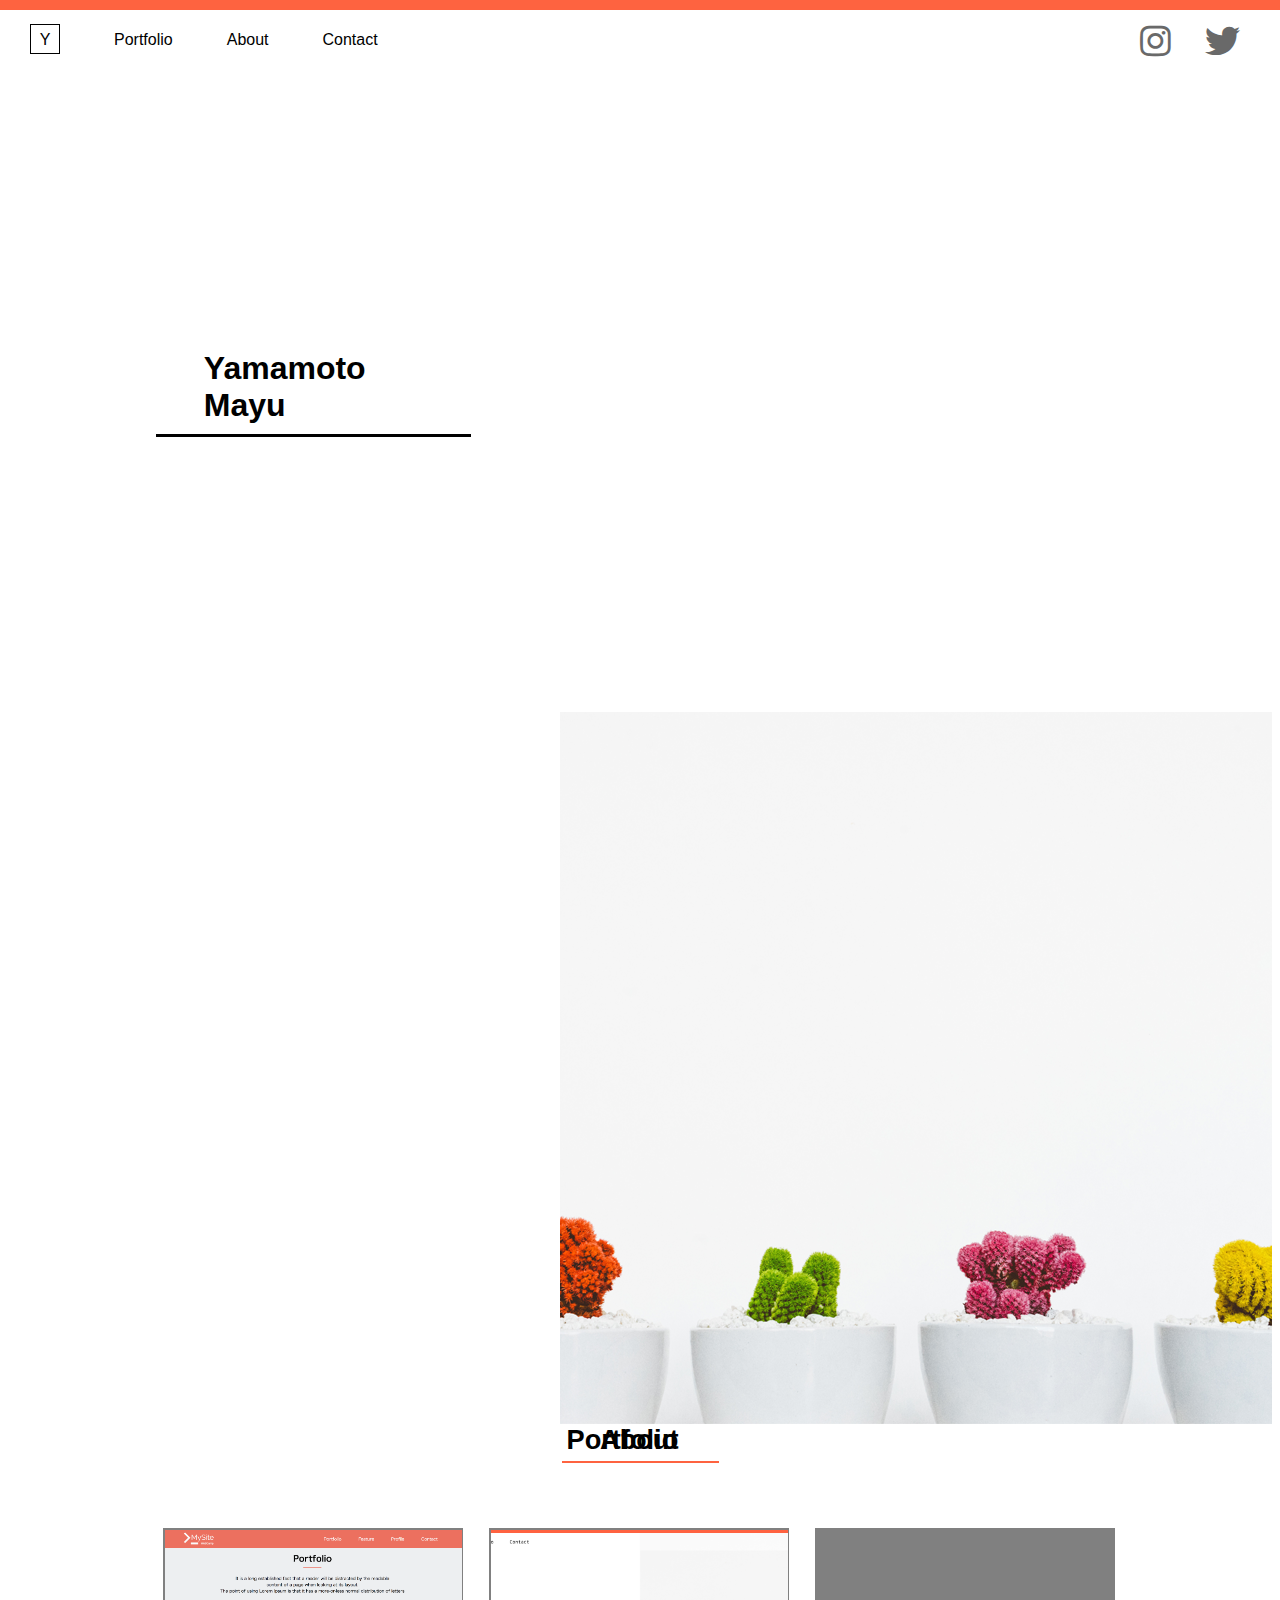
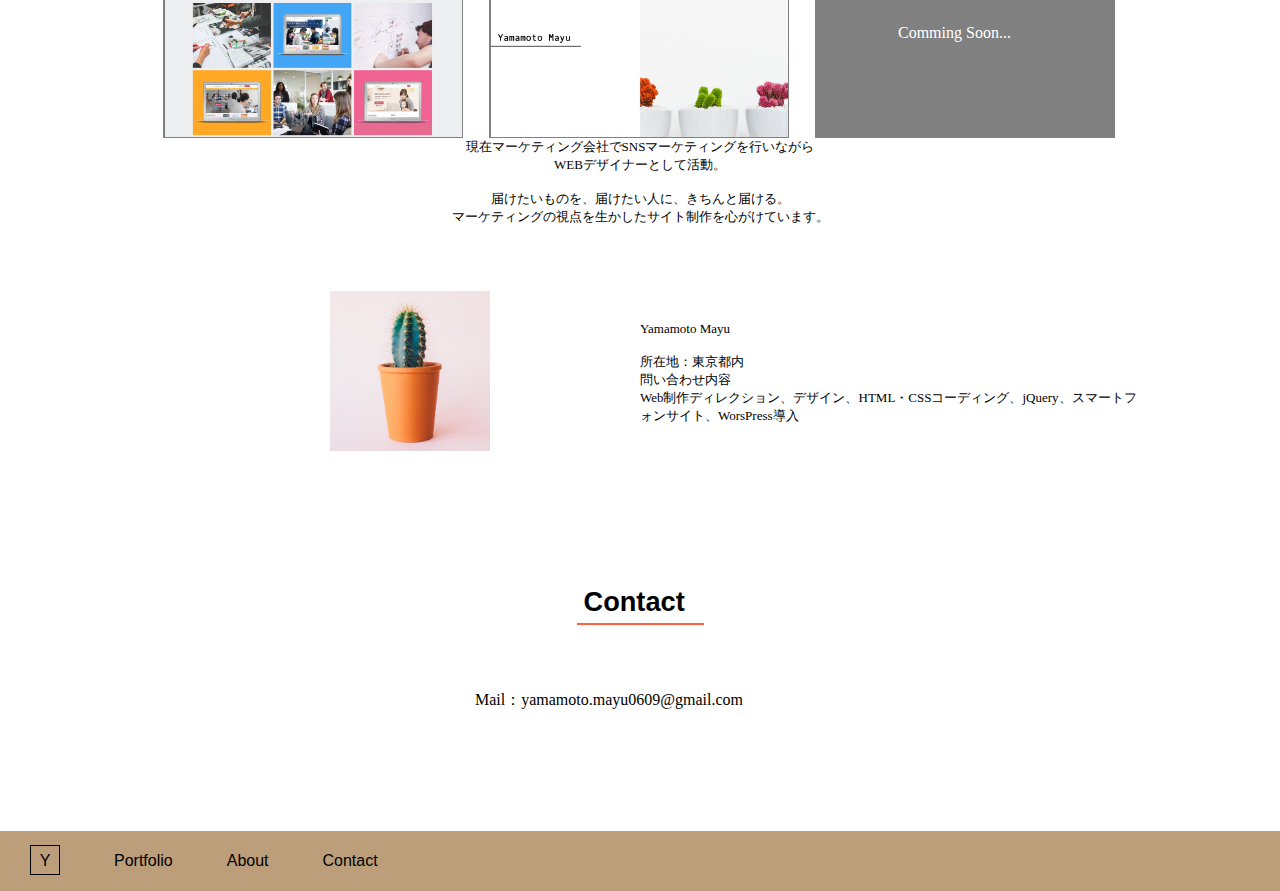
<file: index.html>
<!DOCTYPE html>
<html>
<head>
  <meta charset="utf-8">
  <title>Portfolio</title>
  <link rel="stylesheet" type="text/css" href="stylesheet.css">
  <meta name="viewport" content="width=device-width,initial-scale=1.0">
  <link rel="stylesheet" href="https://maxcdn.bootstrapcdn.com/font-awesome/4.4.0/css/font-awesome.min.css">
  <link rel="stylesheet" href="https://use.fontawesome.com/releases/v5.0.13/css/all.css">
  <script src="https://ajax.googleapis.com/ajax/libs/jquery/2.1.4/jquery.min.js"></script>
</head>
<body>
	<header>
		<div class="header-top" id="top"></div>
		<div class="header-box">
			<div class="nav-box">
        <!--レスポンシブ-->
        <div class="main-visual-title2">
          <div class="mv-title-wrap2">
            <p class="myname" id="top-btn5">Yamamoto Mayu</p>
          </div>
        </div>
        <div class="menu_button">
          <i class="fas fa-bars" aria-hidden="true"></i>
        </div>
        <!--nav-->
        <ul class="responsive-nav-list clearfix">
          <li class="nav-item2">
            <a href="portfolio2.html" class="nav-item-list2">Portfolio</a>
          </li>
          <li class="nav-item2 about2">
            <a href="#about" class="nav-item-list2">About</a>
          </li>
          <li class="nav-item2 menu-bottom">
            <a href="#contact" class="nav-item-list2">Contact</a>
          </li>
        </ul>
        <div class="mv-border2"></div>
        <!--ここまでレスポンシブ-->

				<ul class="nav-list">
          <li class="home" id="top-btn">Y</li>
					<li class="nav-item">
            <a href="#portfolio" class="nav-item-list">Portfolio</a>
          </li>
					<li class="nav-item">
            <a href="#about" class="nav-item-list">About</a>
          </li>
					<li class="nav-item">
            <a href="#contact" class="nav-item-list">Contact</a>
          </li>
				</ul>
        <div class="icon-box">
          <a href="https://www.instagram.com/nantai_pfm/">
            <i class="fab fa-instagram"></i>
          </a>
          <a href="https://twitter.com/nantai_pfm">
            <i class="fab fa-twitter"></i>
          </a>
        </div>
			</div>
		</div>
	</header>
  <!--レスポンシブ-->
  <div class="responsive-mv clearfix"></div>
  <div class="icon-box2">
    <a href="https://www.instagram.com/nantai_pfm/">
      <i class="fab fa-instagram"></i>
    </a>
    <a href="https://twitter.com/nantai_pfm">
      <i class="fab fa-twitter"></i>
    </a>
  </div>
  <!---->
	<div class="main-visual">
		<div class="main-visual-title">
			<div class="mv-title-wrap">
				<h1>Yamamoto Mayu</h1>
			</div>
			<div class="mv-border"></div>
		</div>
    <!--スライドショー-->
    <div id="slide" class="clearfix">
      <ul>
        <li><img src="img/ mv-image2.jpg" alt=""></li>
        <li><img src="img/ mv-image.jpg" alt="" ></li>
      </ul>
    </div>
	</div>
  	<div class="portfolio clearfix" id="portfolio">
  		<div class="title-wrap">
  			<h2>Portfolio</h2>
  		</div>
  		<div class="title-border"></div>
  		<div class="img-box clearfix">
        <div class="imgWrap">
          <a href="portfolio2.html">
    			 <img class="portfolio-img bg-1" src="img/wals_2.png">
          </a>
        </div>
        <div class="imgWrap">
          <a href="portfolio2.html#mysite">
    			 <img class="portfolio-img bg-2" src="img/pt_img.png">
          </a>
        </div>
  			<div class="portfolio-img bg-3 imgWrap">
  				<p class="img-text">Comming Soon...</p>
  			</div>
  		</div>
  	</div>
  	<div class="about clearfix" id="about">
  		<div class="title-wrap2">
  			<h2>About</h2>
  		</div>
  		<div class="title-border2"></div>
  		<div class="about-text-box">
  			<p class="about-text">
          現在マーケティング会社でSNSマーケティングを行いながら
          <br>WEBデザイナーとして活動。<br><br>
          届けたいものを、届けたい人に、きちんと届ける。<br>
          マーケティングの視点を生かしたサイト制作を心がけています。</p>
  		</div>
  		<div class="about-wrap">
        <div class="about-img"></div>
	  		<div class="about-img2"></div>
	  		<div class="about-text-box2">
	  			<p class="about-text2">
            Yamamoto Mayu<br><br>
            所在地：東京都内<br>
            問い合わせ内容<br>Web制作ディレクション、デザイン、HTML・CSSコーディング、jQuery、スマートフォンサイト、WorsPress導入
          </p>
	  		</div>
  		</div>
  	</div>
  	<div class="contact" id="contact">
  		<div class="title-wrap3">
  			<h2>Contact</h2>
  		</div>
  		<div class="title-border3"></div>
  		<div class="contact-box">
  			<p class="mail">Mail：yamamoto.mayu0609@gmail.com</p>
  			<!--<p class="tell">Tell：080-xxxx-xxxx</p>-->
  		</div>
  	</div>
    <!--矢印アイコン-->
    <div class="top-icon">
      <i class="fas fa-angle-up" id="top-btn2"></i>
    </div>
    <!---->
  	<footer>
  		<ul class="nav-list">
        <li class="home" id="top-btn3">Y</li>
  			<li class="nav-item">
          <a href="#portfolio" class="nav-item-list">Portfolio</a>
        </li>
  			<li class="nav-item">
          <a href="#about" class="nav-item-list">About</a>
        </li>
  			<li class="nav-item">
          <a href="#contact" class="nav-item-list">Contact</a>
        </li>
		  </ul>
      <!--レスポンシブ-->
      <ul class="footer-list">
        <li class="footer-item nav-item-list" id="top-btn4">Top</li>
        <li class="footer-item">
          <a href="portfolio2.html" class="nav-item-list">Portfolio</a>
        </li>
        <li class="footer-item">
          <a href="#about" class="nav-item-list">About</a>
          </li>
        <li class="footer-item">
          <a href="#contact" class="nav-item-list">Contact</a>
        </li>
      <!---->
      </ul>
  	</footer>
  <script src="script.js"></script>
</body>
</html>
</file>
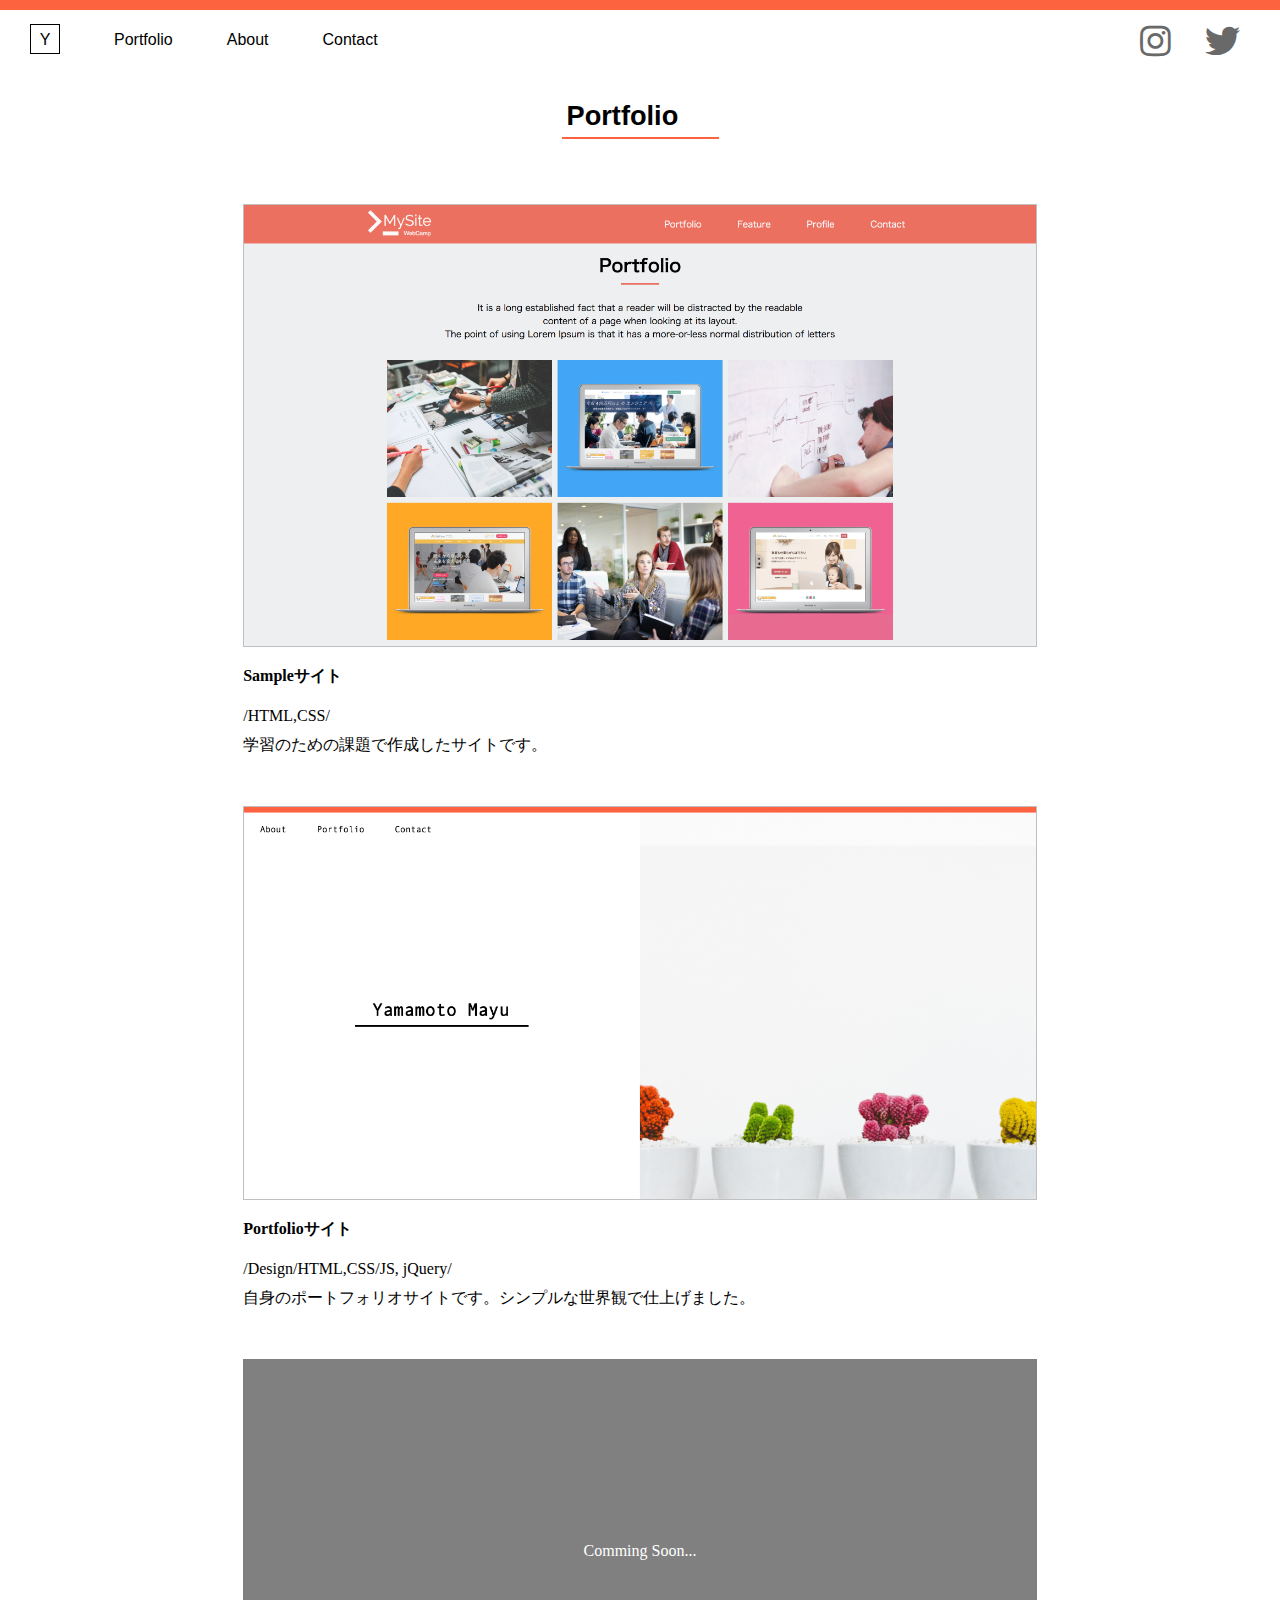
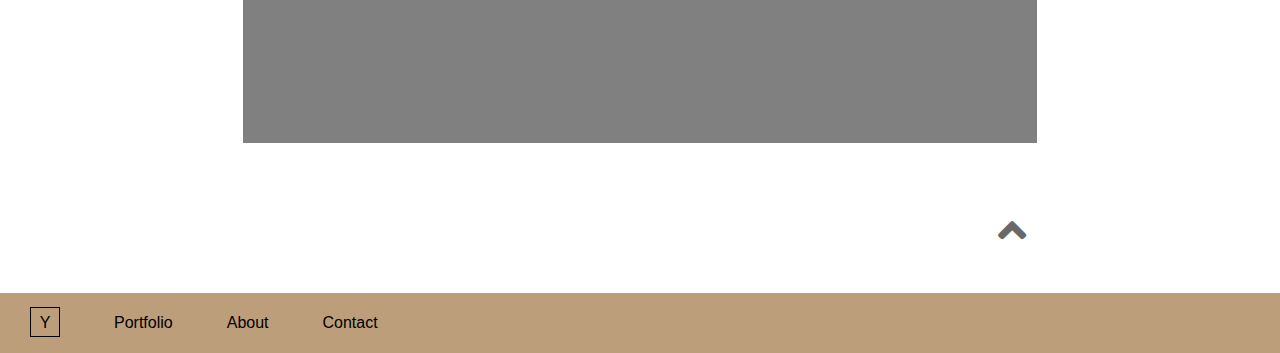
<file: portfolio2.html>
<!DOCTYPE html>
<html>
<head>
  <meta charset="utf-8">
  <title>Portfolio</title>
  <link rel="stylesheet" type="text/css" href="stylesheet.css">
  <meta name="viewport" content="width=device-width,initial-scale=1.0">
  <link rel="stylesheet" href="https://maxcdn.bootstrapcdn.com/font-awesome/4.4.0/css/font-awesome.min.css">
  <link rel="stylesheet" href="https://use.fontawesome.com/releases/v5.0.13/css/all.css">
  <script src="https://ajax.googleapis.com/ajax/libs/jquery/2.1.4/jquery.min.js"></script>
  <style type="text/css">
    .myname{
      color: black;
    }
    .myname-top{
      text-decoration: none;
    }
    .home a{
      text-decoration: none;
      color: black;
    }
    .portfolio{
      height: 100%;
      margin-bottom: 20px;
    }
    h2{
      margin-top: 100px;
      padding-top: 0;
    }
    .img-box{
      height: auto;
      width: 62%;
      height: 100%;
    }
    img{
      border:solid 1px #C0C0C0;
    }
    .portfolio-img{
      float: none;
      width: 100%;
      height: 30vw;
    }
    .ttl{
      font-size: 1em;
      margin: 15px 0 20px;
      cursor: pointer;
    }
    .skill{
      margin: 10px 0;
    }
    .read-text{
      margin-bottom: 50px;
    }
    .img-text{
      padding: 0;
      text-align: center;
      line-height: 30vw;
    }
    .top-icon{
    display: block;
    width: 33px;
    margin: 0 78% 40px;
    }
    .fa-angle-up{
    display: block;
    font-size: 50px;
    color: #696969;
    font-size: 45px;
    }
    /*レスポンシブ*/
    @media screen and (max-width:768px){
      h2{
        margin-top: 40px;
      }
      .portfolio{
        margin-top: 120px;
      }
      .skill{
        font-size: 0.8em;
      }
      .read-text{
        font-size: 0.8em;
      }
    }

  </style>
</head>
<body>
	<header class="clearfix">
		<div class="header-top"></div>
		<div class="header-box clearfix">
			<div class="nav-box">
        <!--レスポンシブ-->
        <div class="main-visual-title2">
          <div class="mv-title-wrap2">
            <a href="index.html" class="myname-top">
             <p class="myname">Yamamoto Mayu</p>
            </a>
          </div>
        </div>
        <div class="menu_button">
          <i class="fas fa-bars" aria-hidden="true"></i>
        </div>
        <!--nav-->
        <ul class="responsive-nav-list clearfix">
          <li class="nav-item2">
            <a href="portfolio2.html" class="nav-item-list2">Portfolio</a>
          </li>
          <li class="nav-item2 about2">
            <a href="index.html#about" class="nav-item-list2">About</a>
          </li>
          <li class="nav-item2 menu-bottom">
            <a href="index.html#contact" class="nav-item-list2">Contact</a>
          </li>
        </ul>
        <div class="mv-border2"></div>
        <!--ここまでレスポンシブ-->

				<ul class="nav-list">
          <li class="home" id="top-btn">
            <a href="index.html">Y</a>
          </li>
					<li class="nav-item">
            <a href="index.html#portfolio" class="nav-item-list">Portfolio</a>
          </li>
					<li class="nav-item">
            <a href="index.html#about" class="nav-item-list">About</a>
          </li>
					<li class="nav-item">
            <a href="index.html#contact" class="nav-item-list">Contact</a>
          </li>
				</ul>
        <div class="icon-box">
          <a href="https://www.instagram.com/nantai_pfm/">
            <i class="fab fa-instagram"></i>
          </a>
          <a href="https://twitter.com/nantai_pfm">
            <i class="fab fa-twitter"></i>
          </a>
        </div>
			</div>
		</div>
	</header>
  	<div class="portfolio clearfix" id="portfolio">
  		<div class="title-wrap">
  			<h2>Portfolio</h2>
  		</div>
  		<div class="title-border"></div>
  		<div class="img-box clearfix">
  			<img src="img/wals.jpg" width="100%">
          <h3 class="ttl">Sampleサイト</h3>
            <p class="skill" id="mysite">/HTML,CSS/</p>
            <p class="read-text">
              学習のための課題で作成したサイトです。
            </p>
  			<img src="img/bg-2.jpg" width="100%">
          <h3 class="ttl">Portfolioサイト</h3>
            <p class="skill">/Design/HTML,CSS/JS, jQuery/</p>
            <p class="read-text">
              自身のポートフォリオサイトです。シンプルな世界観で仕上げました。
            </p>
  			<div class="portfolio-img bg-3">
  				<p class="img-text">Comming Soon...</p>
  			</div>
  		</div>
  	</div>
    <!--矢印アイコン-->
    <div class="top-icon">
      <i class="fas fa-angle-up" id="top-btn2"></i>
    </div>
    <!---->
  	<footer>
  		<ul class="nav-list">
        <li class="home" id="top-btn3">
          <a href="index.html#top">Y</a>
        </li>
  			<li class="nav-item">
          <a href="index.html#portfolio" class="nav-item-list">Portfolio</a>
        </li>
  			<li class="nav-item">
          <a href="index.html#about" class="nav-item-list">About</a>
        </li>
  			<li class="nav-item">
          <a href="index.html#contact" class="nav-item-list">Contact</a>
        </li>
		  </ul>
      <!--レスポンシブ-->
      <ul class="footer-list">
        <li class="footer-item" id="top-btn3">
          <a href="index.html#top" class="nav-item-list">Top</a>
        </li>
        <li class="footer-item">
          <a href="index.html#portfolio" class="nav-item-list">Portfolio</a>
        </li>
        <li class="footer-item">
          <a href="index.html#about" class="nav-item-list">About</a>
          </li>
        <li class="footer-item">
          <a href="index.html#contact" class="nav-item-list">Contact</a>
        </li>
      <!---->
      </ul>
  	</footer>
  <script src="script.js"></script>
</body>
</html>
</file>
<file: stylesheet.css>
* {
  margin: 0;
  padding: 0;
  box-sizing: border-box;
}
.clearfix::after {
  content: "";
  display: block;
  clear: both;
}
body{
  margin: 0;
}
header{
  width: 100%;
  height: 70px;
  position: fixed;
  top: 0px;
  z-index: 100;
}
.responsive-nav-list{
  display: none;
}
.header-top{
  height: 10px;
  background-color: #fe6340;
}
.myname{
  display: none;
}
.header-box{
  width: 100%;
  height: 60px;
  background-color: white;
  }
.home{
  display: inline-block;
  width: 30px;
  height: 30px;
  border: solid 1px black;
  line-height: 30px;
  margin: 0 25px 0 30px;
  text-align: center;
  font-family: 'Andale Mono','Consolas','AppleColorEmoji',sans-serif;
  cursor: pointer;
}
.menu_button{
  display: none;
}
nav{
  display: none;
}
.nav-list{
  display: inline-block;
  width: 455px;
}
.icon-box{
  float: right;
  width: 140px;
}
.icon-box a{
  text-decoration: none;
}
.icon-box2{
  display: none;
}
.fab{
  font-size: 35px;
  color: #696969;
}
.fa-twitter{
  margin: 13px 30px;
}
.nav-item{
  display: inline-block;
  color: black;
  line-height: 60px;
  padding: 0 25px 0 25px;
  font-family: 'Andale Mono','Consolas','AppleColorEmoji',sans-serif;
}
.nav-item-list{
  text-decoration: none;
  color: black;
}
.responsive-mv{
  display: none;
}
.main-visual{
  width: 100%;
  height: 712px;
}
.main-visual-title{
  width: 49%;
  height: 712px;
  float: left;
}
.mv-title-wrap{
  width: 35%;
  margin: 350px auto 0;
}
h1{
  font-family: 'Andale Mono','Franklin Gothic Medium','Futura',sans-serif;
}
.mv-border{
  width: 315px;
  height: 3px;
  background-color: black;
  margin: 10px auto 0;
}
/*ハンバーガーメニュー*/
#navToggle {
    display:none; /*通常時は非表示にしておきます*/
    position:absolute; /*bodyに対しての絶対位置指定です*/
    right:13px;
    top:7px;
    width:30px;
    height:25px;
    cursor:pointer}
#navToggle div {position:relative} /*spanの絶対位置指定の親にします*/
#navToggle span {
    display:block;
    position:absolute; /*#navToggle div に対して*/
    width:100%;
    border-bottom:solid 3px #999;
    -webkit-transition: .35s ease-in-out;
    -moz-transition: .35s ease-in-out;
    transition: .35s ease-in-out}
#navToggle span:nth-child(1) {top:0}
#navToggle span:nth-child(2) {top:11px}
#navToggle span:nth-child(3) {top:22px}
/*ハンバーガーメニューEND*/

/*
.main-visuai-img{
  height: 712px;
  width: 50%;
  float: right;
  background-image: url(img/scott-webb-199470-unsplash.jpg);
  background-size: cover;
  background-position: bottom;
}
*/

/*スライドショー*/
#slide {
  width:720px;
  height:712px;
  margin:0 auto;
  position:relative;
  float: right;
}
#slide img {
  position:absolute;
  left:0;
  top:0;
}

.portfolio{
  width: 100%;
  height: 375px;
}
.title-wrap{
  width: 147px;
  margin: 0 auto;
}
.title-border{
  width: 157px;
  height: 2px;
  margin: 5px auto;
  background-color: #fe6340;
}
.title-wrap2{
  width: 80px;
  margin: 0 auto;
}
.title-border2{
  width: 92px;
  height: 2px;
  margin: 5px auto;
  background-color: #fe6340;
}
.title-wrap3{
  width: 113px;
  margin: 0 auto;
}
.title-border3{
  width: 127px;
  height: 2px;
  margin: 5px auto;
  background-color: #fe6340;
}
h2{
  padding-top: 65px;
  font-size: 1.7em;
  font-family: 'Andale Mono','Consolas','AppleColorEmoji',sans-serif;
}
.img-box{
  width: 980px;
  height: 210px;
  margin: 65px auto;
}
.imgWrap{
  overflow: hidden;
  width: 300px;
  height: 210px;
  float: left;
  border: solid 1px gray;
  margin: 0 13px 0;
}
.imgWrap img {
  transition-duration: 0.3s;
}
.imgWrap img:hover {
  transform: scale(1.1);  /*画像の拡大率*/
  transition-duration: 0.3s;  /*変化に掛かる時間*/
}
.portfolio-img{
  width: 300px;
  height: 210px;
}
.img-text{
  color: white;
  padding: 95px 0 0 82px;
}
img.bg-1{
  /*background-image: url(img/wals.jpg);
  background-size: cover;
  background-position: center;*/
  border: solid 0.1px gray;
}
img.bg-2{
  /*background-image: url(img/bg-2.jpg);
  background-size: cover;
  background-position: center;*/
  border: solid 0.1px gray;
}
.bg-3{
  background-color: gray;
}
.about-text-box{
  width: 463px;
  text-align: center;
  margin: 65px auto;
  font-size: 13px;
}
.about-wrap{
  width: 1000px;
  height: 200px;
  margin: 0 auto;
}
.about-img{
  width: 160px;
  height: 160px;
  background-image: url(img/annie-spratt-79272-unsplash.jpeg);
  background-size: cover;
  background-position: center;
  float: left;
  margin: 0 30px 0 190px;
}
.about-img:hover{
  width: 160px;
  height: 160px;
  background-image: url(img/IMG_3820.JPG);
  background-size: cover;
  background-position: center;
  float: left;
  margin: 0 30px 0 190px;
}
.about-text-box2{
  width: 500px;
  height: 200px;
  float: right;
  margin-top: 30px;
  font-size: 13px;
}
.contact{
  width: 100%;
  padding-bottom: 55px;
}
.contact-box{
  width: 330px;
  margin: 65px auto;
}
.tell{
  margin: 30px 0;
}
footer{
  width: 100%;
  height: 60px;
  background-color: #bc9e7b;
}
.footer-list{
  display: none;
}
.top-icon{
  display: none;
}


/*レスポンジブ*/
@media screen and (max-width:768px){

/*ヘッダー*/
  header{
    height: auto;
    position: fixed;
  }
  .header-box{
    height: auto;
  }
  .nav-box{
    width: 100%;
    display: inline-block;
  }
  .main-visual-title2{
    width: 230px;
    float: left;
  }
  .mv-title-wrap2{
    width: 188px;
    line-height: 52px;
    margin-left: 5%;
  }
  .mv-border2{
    width: 100%;
    height: 2px;
    background-color: black;
    margin-top: 51px;
  }
  .myname{
    display: block;
    font-size: 1.5em;
    font-weight: bold;
    font-family: 'Andale Mono','Franklin Gothic Medium','Futura',sans-serif;
  }
  .menu_button{
    display: block;
    float: right;
    margin: 13px 15px;
    border: 1px solid gray;
    padding: 0 5px;
  }
  /*ハンバーガーメニュー*/
  #navToggle{
    display: block;
  }
  .main-visual-title2, nav{
    display:table-cell
  }
  nav{
    display: none;
    width: 45%;
    background-color: pink;
    position: absolute;
    top: 39px;
    right: 0;
  }
  /*ハンバーガーメニューend*/

  .nav-box{
    position: relative;
    height: 47px;
  }
  .responsive-nav-list{
    display: block;
    width: 50%;
    float: right;
    background-color: white;
    /*border-top: 1px solid #d9d9d9;*/
  }
  .nav-item-list2{
    text-decoration: none;
    color: black;
  }
  .home2{
    width: 50%;
    /*border-right: 1px solid #d9d9d9;*/
  }
  .about2{
    width: 50%;
    /*border-right: 1px solid #d9d9d9;*/
  }
  .menu-bottom{
    border-bottom: 1px solid gray;
  }
  .nav-item2{
    display: none;
    list-style: none;
    font-family: 'Andale Mono','Consolas','AppleColorEmoji',sans-serif;
    height: 50px;
    line-height: 50px;
    width: 100%;
    border-top: 1px solid gray;
    text-align: center;
    /*width: 50%;
    padding: 10px;
    border-bottom: 1px solid #d9d9d9;
    text-align: center;
    float: left;*/
  }
  .home2 a{
    text-decoration: none;
    color: black;
  }
  .nav-list{
    display: none;
  }
  .nav-item{
    display: block;
  }
  .icon-box{
    display: none;
  }
  .icon-box2{
    display: inline-block;
    float: none;
    width: 100%;
    text-align: center;
    margin: 32px auto 0;
  }
  .icon-box2 a{
  text-decoration: none;
  }
  .fa-instagram{
    margin: 30px 30px 0 30px;
  }
  .fa-twitter{
    margin: 30px 30px 0 30px;
  }
  .main-visual{
    display: none;
  }

/*メインビジュアル*/
  .responsive-mv{
    display: block;
    width: 100%;
    height: 430px;
    background-image: url(img/scott-webb-199470-unsplash.jpg);
    background-size: cover;
    background-position:center;
  }

/*ポートフォリオ*/
  .portfolio{
    height: 900px;
  }
  .img-box{
    width:100%;
    height: auto;
  }
  .imgWrap{
    float: none;
    margin: 0 auto;
  }
  .imgWrap:nth-child(2){
    margin: 40px auto 40px;
  }
  .portfolio-img{
    margin: 0 auto;
    float:none;
  }
/*アバウト*/
  .about{
    margin: 0 5% 40px;
    height: auto;
  }
  .about-wrap{
    width: 100%;
    height: auto;
  }
  .about-text-box{
    width: 100%;
    margin: 65px auto 30px;
    text-align: center;
  }
  .about-img{
    float:none;
    margin: 0 auto;
  }
  .about-text{
    font-size: 0.8em;
    width: 100%;
    height: auto;
  }
  .about-text-box2{
    float: none;
    width: 100%;
    height: auto;
    font-size: 0.8em;
    text-align: center;
  }

  /*コンタクト*/
  .contact{
    padding-bottom: 0;
  }
  .contact-box{
    width: auto;
    margin: 65px 5% 30px;
  }
  .mail{
    font-size: 0.8em;
    text-align: center;
  }
  .tell{
    font-size: 0.8em;
    text-align: center;
  }
  .top-icon{
    display: block;
    width: 32px;
    height: 50px;
    margin: 50px auto 20px;
  }
  .fa-angle-up{
    display: block;
    font-size: 50px;
    color: #696969;
  }


/*フッター*/
.footer-list{
  display: block;
  height: 60px;
  width: 309px;
  margin: 0 auto;
}
.footer-item{
  display: inline-block;
  color: black;
  font-size: 12px;
  line-height: 60px;
  padding: 0 15px;
  font-family: 'Andale Mono','Consolas','AppleColorEmoji',sans-serif;
}

}
</file>
